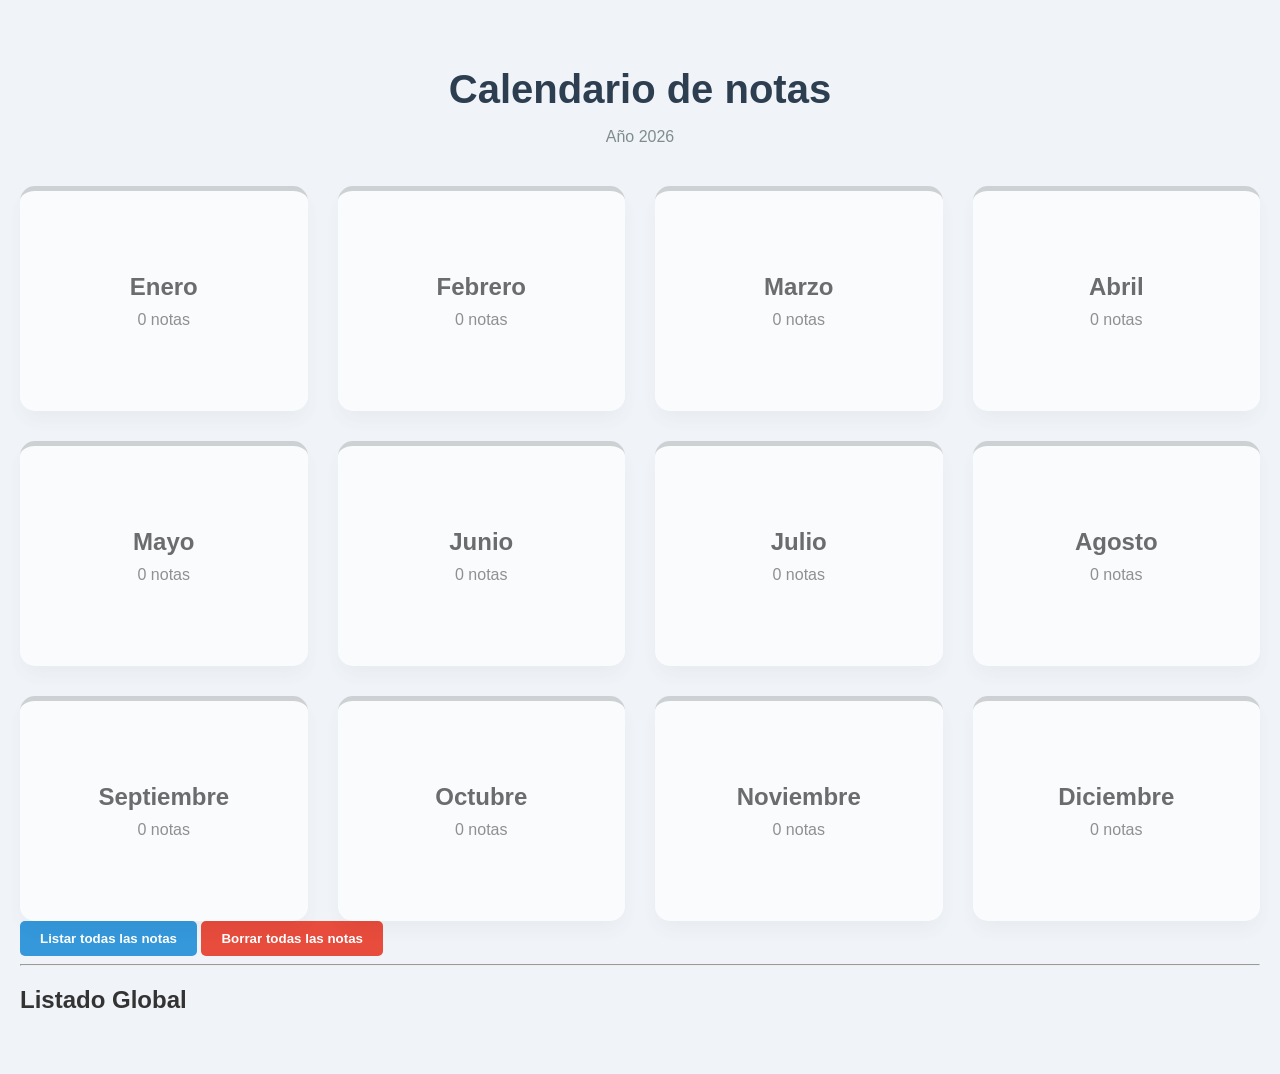
<file: index.html>
<!DOCTYPE html>
<html lang="es">
   <head>
      <meta charset="UTF-8" />
      <meta name="viewport" content="width=device-width, initial-scale=1.0" />
      <link rel="stylesheet" href="css/styles.css" />
      <script src="js/app_index.js" defer></script>
      <title>Calendario de notas</title>
   </head>
    <body>
        <h1 id="init">Calendario de notas</h1>
        <p>Año 2026</p>

        <div class="calendar">
            </div>

        <div class="acciones-globales">
            <button id="btn-listar">Listar todas las notas</button>
            <button id="btn-limpiar">Borrar todas las notas</button>
        </div>

        <hr>

        <section class="listado-seccion">
            <h2>Listado Global</h2>
            <div class="listado-global">
                </div>
        </section>

    </body>
</html>
</file>
<file: css/styles.css>
body {
    background-color: #f0f4f8; 
    font-family: 'Segoe UI', Roboto, Helvetica, Arial, sans-serif;
    margin: 0;
    padding: 40px 20px;
    color: #333;
}

#init {
    text-align: center;
    color: #2c3e50;
    font-size: 2.5rem;
    margin-bottom: 5px;
}

p {
    text-align: center;
    color: #7f8c8d;
    margin-bottom: 40px;
    font-weight: 500;
}


.calendar {
    display: grid;
    grid-template-columns: repeat(4, 1fr);
    grid-template-rows: repeat(3,1fr);
    gap: 30px;
    max-width: 1300px;
    margin: 0 auto;
}


.mes-card {
    background-color: white;
    min-height: 180px;
    border-radius: 15px;
    padding: 20px;
    box-shadow: 0 10px 20px rgba(0, 0, 0, 0.05);
    border-top: 5px solid #daa07a; 
    transition: all 0.4s cubic-bezier(0.175, 0.885, 0.32, 1.275);
    display: flex;
    flex-direction: column;
    justify-content: center;
    align-items: center;
    cursor: pointer;
}

.mes-card h3 {
    margin: 0;
    font-size: 1.5rem;
    color: #333;
}

.mes-card p {
    margin: 10px 0 0 0;
    color: #666;
}


.mes-card.destacado {
    border-top-color: #2ecc71; /* Verde para indicar actividad */
    background-color: #ffffff;
}

.mes-card.apagado {
    opacity: 0.7;
    border-top-color: #bdc3c7; 
    filter: grayscale(0.5);
}


.mes-card:hover {
    transform: translateY(-8px);
    box-shadow: 0 15px 30px rgba(0, 0, 0, 0.1);
    background: linear-gradient(135deg, #daa07a 10%, #cea759 100%);
}

.mes-card:hover h3, 
.mes-card:hover p {
    color: white;
}


.notas-mes {
    max-width: 800px;
    margin: 20px auto;
}

.nota-item, .nota-card {
    background: white;
    margin-bottom: 15px;
    padding: 15px;
    border-left: 5px solid #daa07a;
    border-radius: 8px;
    box-shadow: 0 4px 6px rgba(0,0,0,0.05);
}

.acciones {
    margin-top: 10px;
    display: flex;
    gap: 10px;
}

/* --- Botones --- */
button {
    padding: 10px 20px;
    border-radius: 5px;
    border: none;
    cursor: pointer;
    font-weight: bold;
    transition: background 0.3s;
}

#btn-listar { background-color: #3498db; color: white; }
#btn-limpiar { background-color: #e74c3c; color: white; }
.btn-editar { background-color: #f1c40f; color: #333; }
.btn-eliminar { background-color: #e74c3c; color: white; }

button:hover {
    filter: brightness(1.1);
}

.listado-global ul {
    list-style: none;
    padding: 0;
    max-width: 600px;
    margin: 20px auto;
}

.listado-global li {
    background: #fff;
    margin: 5px 0;
    padding: 10px;
    border-radius: 4px;
    border-left: 3px solid #3498db;
}

#form-subtitulo {
    color: #2c3e50;
    margin-top: 0;
    margin-bottom: 20px;
    font-size: 1.4rem;
    border-bottom: 2px solid #daa07a;
    display: inline-block;
    padding-bottom: 5px;
}

#form-nota .campo {
    display: flex;
    flex-direction: column;
    margin-bottom: 15px;
}

#form-nota label {
    font-weight: 600;
    margin-bottom: 8px;
    color: #444;
}
</file>
